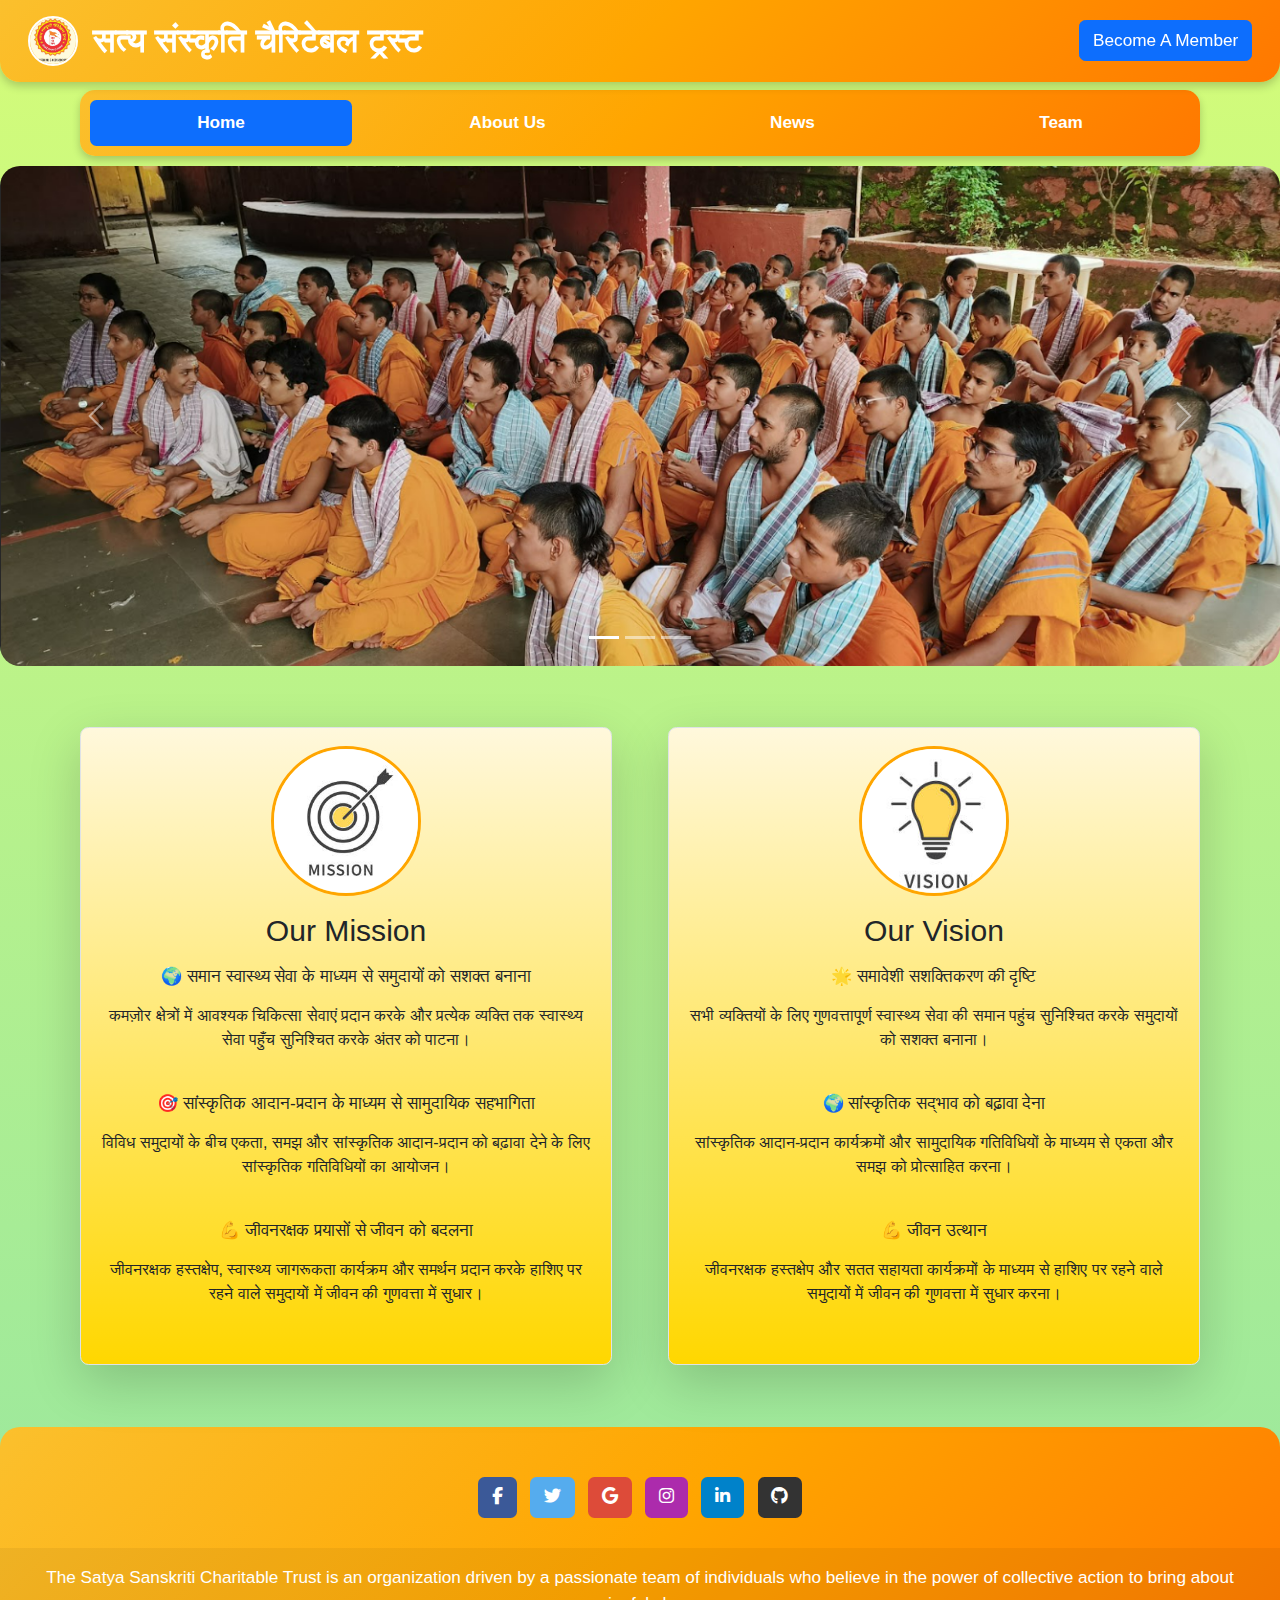
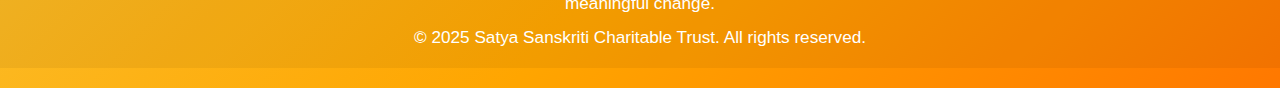
<file: Index.html>
<!DOCTYPE html>
<html lang="en">
  <head>
    <meta charset="UTF-8" />
    <meta name="viewport" content="width=device-width, initial-scale=1.0" />

    <!-- Bootstrap CSS -->
    <link
      href="https://cdn.jsdelivr.net/npm/bootstrap@5.3.3/dist/css/bootstrap.min.css"
      rel="stylesheet"
      integrity="sha384-QWTKZyjpPEjISv5WaRU9OFeRpok6YctnYmDr5pNlyT2bRjXh0JMhjY6hW+ALEwIH"
      crossorigin="anonymous"
    />
    <!-- Custom CSS -->
    <link href="Index_styles.css" rel="stylesheet" />
    <!-- Font Awesome for icons -->
    <link rel="stylesheet" href="https://cdnjs.cloudflare.com/ajax/libs/font-awesome/6.5.1/css/all.min.css" />

    <title>Main</title>
  </head>
  <body>
    <!-- Header -->
    <nav class="navbar1">
      <div class="container-fluid d-flex justify-content-between align-items-center">
        <a class="navbar-brand1" href="Index.html">
          <img
            src="Images/logo.png"
            alt="Logo"
            width="40"
            height="40"
            class="d-inline-block align-text-top"
          />
          सत्य संस्कृति चैरिटेबल ट्रस्ट
        </a>
        <a href="Checkout.php">
          <button class="btn btn-primary">Become A Member</button>
        </a>
      </div>
    </nav>

    <!-- Nav-Bar -->
    <div class="container d-flex justify-content-center">
      <div class="nav-container position-relative w-100">
        <!-- Toggle Button for Mobile -->
        <button class="nav-toggle d-md-none d-flex align-items-center justify-content-center mb-3 mx-auto">
          <i class="fas fa-bars me-2"></i> Menu
        </button>

        <!-- Navigation Links -->
        <nav class="nav nav-pills flex-column flex-sm-row" id="mainNav">
          <a class="flex-sm-fill text-sm-center nav-link active" aria-current="page" href="Index.html">Home</a>
          <a class="flex-sm-fill text-sm-center nav-link" href="AboutUs.html">About Us</a>
          <a class="flex-sm-fill text-sm-center nav-link" href="NewsEvents.html">News</a>
          <a class="flex-sm-fill text-sm-center nav-link" href="Team.html">Team</a>
        </nav>
      </div>
    </div>

    <!-- Carousel -->
    <div id="carouselExampleCaptions" class="carousel slide" data-bs-ride="carousel">
      <div class="carousel-indicators">
        <button
          type="button"
          data-bs-target="#carouselExampleCaptions"
          data-bs-slide-to="0"
          class="active"
          aria-current="true"
          aria-label="Slide 1"
        ></button>
        <button
          type="button"
          data-bs-target="#carouselExampleCaptions"
          data-bs-slide-to="1"
          aria-label="Slide 2"
        ></button>
        <button
          type="button"
          data-bs-target="#carouselExampleCaptions"
          data-bs-slide-to="2"
          aria-label="Slide 3"
        ></button>
      </div>
      <div class="carousel-inner">
        <div class="carousel-item active">
          <img src="Images/c1.png" class="d-block w-100" alt="Slide 1" />
        </div>
        <div class="carousel-item">
          <img src="Images/c2.png" class="d-block w-100" alt="Slide 2" />
        </div>
        <div class="carousel-item">
          <img src="Images/c3.png" class="d-block w-100" alt="Slide 3" />
        </div>
      </div>
      <button
        class="carousel-control-prev"
        type="button"
        data-bs-target="#carouselExampleCaptions"
        data-bs-slide="prev"
      >
        <span class="carousel-control-prev-icon" aria-hidden="true"></span>
        <span class="visually-hidden">Previous</span>
      </button>
      <button
        class="carousel-control-next"
        type="button"
        data-bs-target="#carouselExampleCaptions"
        data-bs-slide="next"
      >
        <span class="carousel-control-next-icon" aria-hidden="true"></span>
        <span class="visually-hidden">Next</span>
      </button>
    </div>

    <!-- Mottos -->
    <div class="container text-center my-5">
      <div class="row">
        <div class="col">
          <div class="card p-3 shadow-lg border rounded-3">
            <img
              src="Images/mission.png"
              alt="Image 1"
              class="img-fluid rounded-circle mb-3 mx-auto d-block"
              style="width: 150px; height: 150px; object-fit: cover"
            />
            <h3 class="mb-3">Our Mission</h3>
            <div>
              <h6 class="mb-3">🌍 समान स्वास्थ्य सेवा के माध्यम से समुदायों को सशक्त बनाना</h6>
              <p>
                कमज़ोर क्षेत्रों में आवश्यक चिकित्सा सेवाएं प्रदान करके और प्रत्येक व्यक्ति तक स्वास्थ्य सेवा पहुँच सुनिश्चित करके अंतर को पाटना।
              </p>
              <br />
              <h6 class="mb-3">🎯 सांस्कृतिक आदान-प्रदान के माध्यम से सामुदायिक सहभागिता</h6>
              <p>
                विविध समुदायों के बीच एकता, समझ और सांस्कृतिक आदान-प्रदान को बढ़ावा देने के लिए सांस्कृतिक गतिविधियों का आयोजन।
              </p>
              <br />
              <h6 class="mb-3">💪 जीवनरक्षक प्रयासों से जीवन को बदलना</h6>
              <p>
                जीवनरक्षक हस्तक्षेप, स्वास्थ्य जागरूकता कार्यक्रम और समर्थन प्रदान करके हाशिए पर रहने वाले समुदायों में जीवन की गुणवत्ता में सुधार।
              </p>
              <br />
            </div>
          </div>
        </div>
        <div class="col order-5">
          <div class="card p-3 shadow-lg border rounded-3">
            <img
              src="Images/vision.png"
              alt="Image 2"
              class="img-fluid rounded-circle mb-3 mx-auto d-block"
              style="width: 150px; height: 150px; object-fit: cover"
            />
            <h3 class="mb-3">Our Vision</h3>
            <div>
              <h6 class="mb-3">🌟 समावेशी सशक्तिकरण की दृष्टि</h6>
              <p>
                सभी व्यक्तियों के लिए गुणवत्तापूर्ण स्वास्थ्य सेवा की समान पहुंच सुनिश्चित करके समुदायों को सशक्त बनाना।
              </p>
              <br />
              <h6 class="mb-3">🌍 सांस्कृतिक सद्भाव को बढ़ावा देना</h6>
              <p>
                सांस्कृतिक आदान-प्रदान कार्यक्रमों और सामुदायिक गतिविधियों के माध्यम से एकता और समझ को प्रोत्साहित करना।
              </p>
              <br />
              <h6 class="mb-3">💪 जीवन उत्थान</h6>
              <p>
                जीवनरक्षक हस्तक्षेप और सतत सहायता कार्यक्रमों के माध्यम से हाशिए पर रहने वाले समुदायों में जीवन की गुणवत्ता में सुधार करना।
              </p>
              <br />
            </div>
          </div>
        </div>
      </div>
    </div>

    <!-- Footer -->
    <footer class="bg-body-tertiary text-center">
      <!-- Grid container -->
      <div class="container p-4 pb-0">
        <!-- Section: Social media -->
        <section class="mb-4">
          <!-- Facebook -->
          <a
            data-mdb-ripple-init
            class="btn text-white btn-floating m-1"
            style="background-color: #3b5998"
            href="#!"
            role="button"
            ><i class="fab fa-facebook-f"></i
          ></a>

          <!-- Twitter -->
          <a
            data-mdb-ripple-init
            class="btn text-white btn-floating m-1"
            style="background-color: #55acee"
            href="#!"
            role="button"
            ><i class="fab fa-twitter"></i
          ></a>

          <!-- Google -->
          <a
            data-mdb-ripple-init
            class="btn text-white btn-floating m-1"
            style="background-color: #dd4b39"
            href="#!"
            role="button"
            ><i class="fab fa-google"></i
          ></a>

          <!-- Instagram -->
          <a
            data-mdb-ripple-init
            class="btn text-white btn-floating m-1"
            style="background-color: #ac2bac"
            href="#!"
            role="button"
            ><i class="fab fa-instagram"></i
          ></a>

          <!-- Linkedin -->
          <a
            data-mdb-ripple-init
            class="btn text-white btn-floating m-1"
            style="background-color: #0082ca"
            href="#!"
            role="button"
            ><i class="fab fa-linkedin-in"></i
          ></a>
          <!-- Github -->
          <a
            data-mdb-ripple-init
            class="btn text-white btn-floating m-1"
            style="background-color: #333333"
            href="#!"
            role="button"
            ><i class="fab fa-github"></i
          ></a>
        </section>
        <!-- Section: Social media -->
      </div>
      <!-- Grid container -->

      <!-- Copyright -->
      <div
      class="text-center p-3"
      style="background-color: rgba(0, 0, 0, 0.05)"
    >
      <p class="mb-0">The Satya Sanskriti Charitable Trust is an organization driven by a
      passionate team of individuals who believe in the power of collective
      action to bring about meaningful change.</p>
      <p class="mt-2 mb-0">&copy; 2025 Satya Sanskriti Charitable Trust. All rights reserved.</p>
    </div>
      <!-- Copyright -->
    </footer>

    <!-- Bootstrap JS Bundle -->
    <script
      src="https://cdn.jsdelivr.net/npm/bootstrap@5.3.3/dist/js/bootstrap.bundle.min.js"
      integrity="sha384-YvpcrYf0tY3lHB60NNkmXc5s9fDVZLESaAA55NDzOxhy9GkcIdslK1eN7N6jIeHz"
      crossorigin="anonymous"
    ></script>

    <!-- Custom JS for Toggle Menu -->
    <script>
      document.addEventListener('DOMContentLoaded', function () {
        const navToggle = document.querySelector('.nav-toggle');
        const mainNav = document.getElementById('mainNav');

        navToggle.addEventListener('click', function () {
          // Toggle the 'd-none' class for smaller screens
          mainNav.classList.toggle('d-none');

          // Change icon when toggled
          const icon = navToggle.querySelector('i');
          if (mainNav.classList.contains('d-none')) {
            icon.classList.remove('fa-times');
            icon.classList.add('fa-bars');
            navToggle.innerHTML = '<i class="fas fa-bars me-2"></i> Menu';
          } else {
            icon.classList.remove('fa-bars');
            icon.classList.add('fa-times');
            navToggle.innerHTML = '<i class="fas fa-times me-2"></i> Close';
          }
        });

        // Initially hide the menu on mobile devices
        if (window.innerWidth < 768) {
          mainNav.classList.add('d-none');
        }

        // Handle window resize
        window.addEventListener('resize', function () {
          if (window.innerWidth >= 768) {
            mainNav.classList.remove('d-none');
          } else if (!mainNav.classList.contains('d-none') && !navToggle.classList.contains('active')) {
            mainNav.classList.add('d-none');
          }
        });
      });
    </script>
  </body>
</html>
</file>
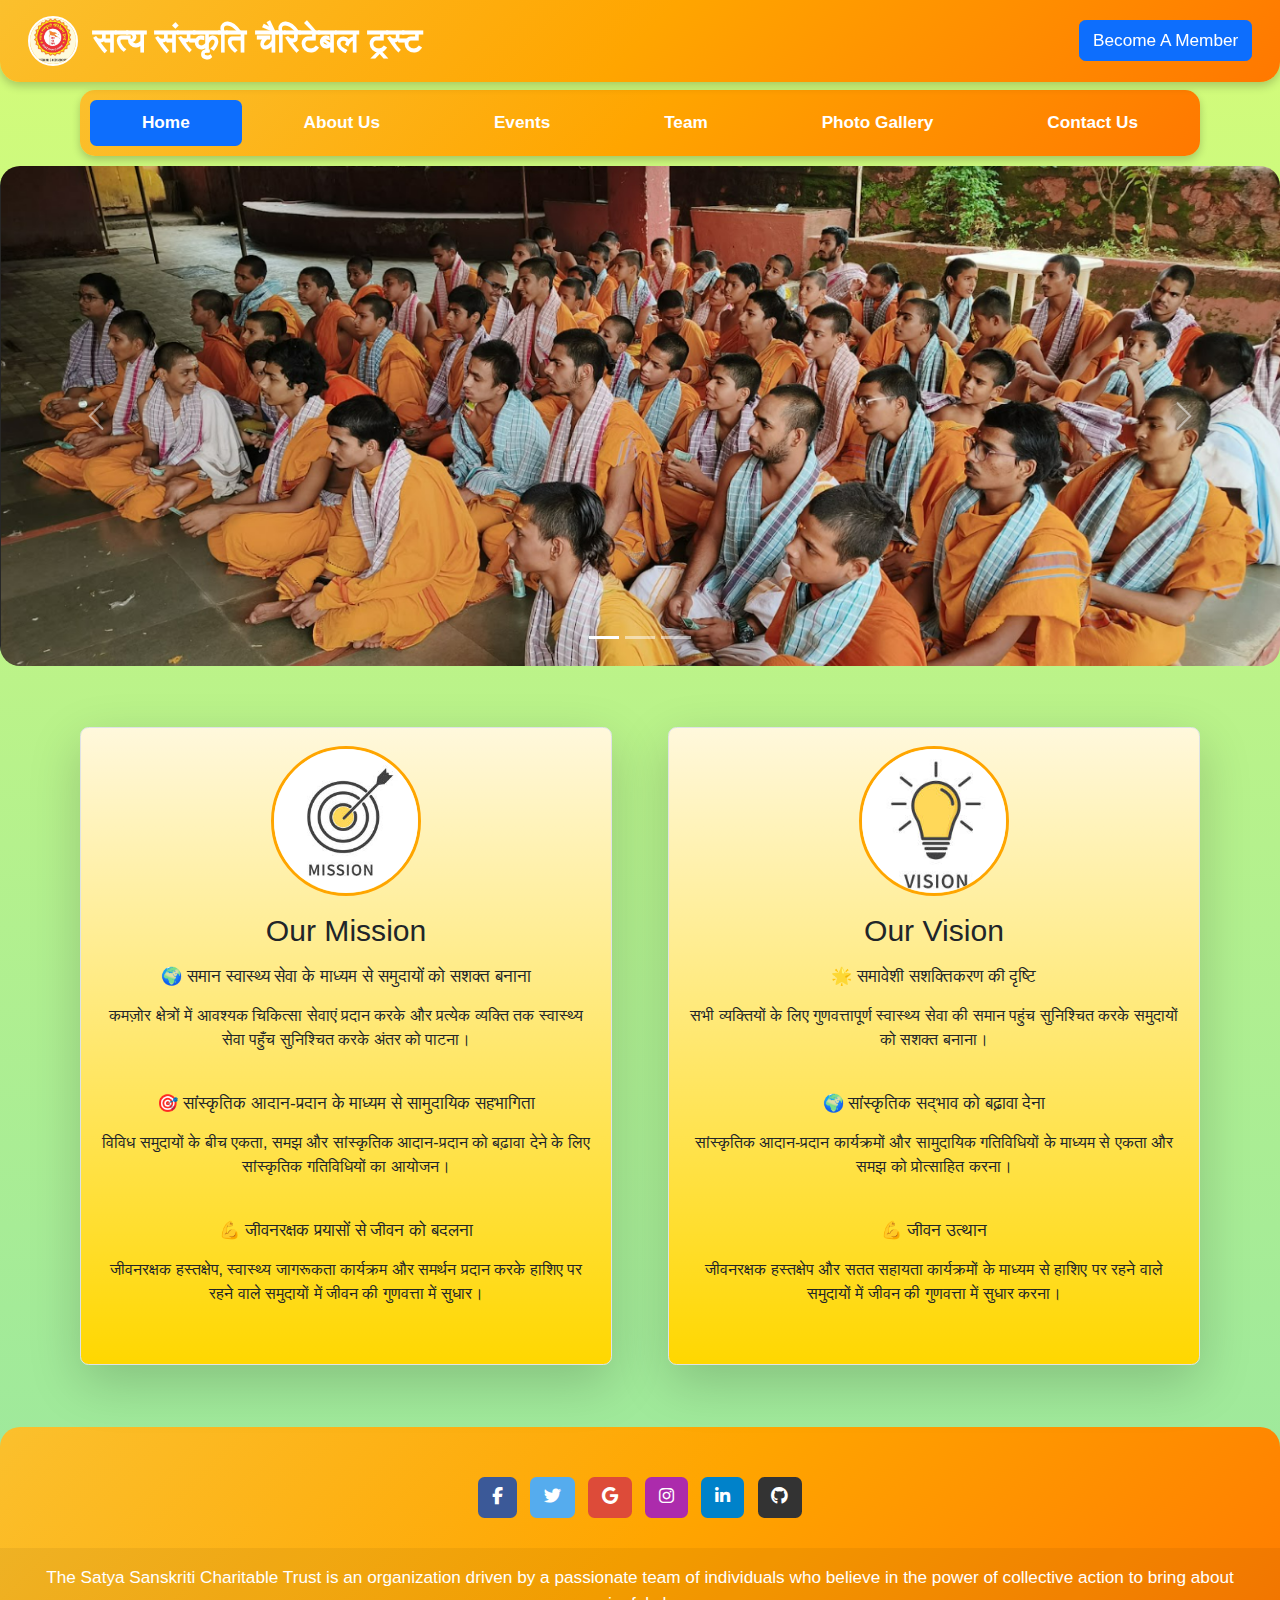
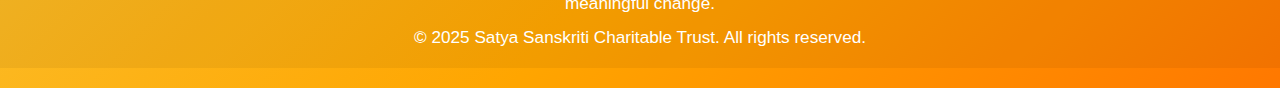
<file: index.html>
<!DOCTYPE html>
<html lang="en">
  <head>
    <meta charset="UTF-8" />
    <meta name="viewport" content="width=device-width, initial-scale=1.0" />

    <!-- Bootstrap CSS -->
    <link
      href="https://cdn.jsdelivr.net/npm/bootstrap@5.3.3/dist/css/bootstrap.min.css"
      rel="stylesheet"
      integrity="sha384-QWTKZyjpPEjISv5WaRU9OFeRpok6YctnYmDr5pNlyT2bRjXh0JMhjY6hW+ALEwIH"
      crossorigin="anonymous"
    />
    <!-- Custom CSS -->
    <link href="Index_styles.css" rel="stylesheet" />
    <!-- Font Awesome for icons -->
    <link rel="stylesheet" href="https://cdnjs.cloudflare.com/ajax/libs/font-awesome/6.5.1/css/all.min.css" />

    <title>Main</title>
  </head>
  <body>
    <!-- Header -->
    <nav class="navbar1">
      <div class="container-fluid d-flex justify-content-between align-items-center">
        <a class="navbar-brand1" href="index.html">
          <img
            src="Images/logo.png"
            alt="Logo"
            width="40"
            height="40"
            class="d-inline-block align-text-top"
          />
          सत्य संस्कृति चैरिटेबल ट्रस्ट
        </a>
        <a href="Checkout.php">
          <button class="btn btn-primary">Become A Member</button>
        </a>
      </div>
    </nav>

    <!-- Nav-Bar -->
    <div class="container d-flex justify-content-center">
      <div class="nav-container position-relative w-100">
        <!-- Toggle Button for Mobile -->
        <button class="nav-toggle d-md-none d-flex align-items-center justify-content-center mb-3 mx-auto">
          <i class="fas fa-bars me-2"></i> Menu
        </button>

        <!-- Navigation Links -->
        <nav class="nav nav-pills flex-column flex-sm-row" id="mainNav">
          <a class="flex-sm-fill text-sm-center nav-link active" aria-current="page" href="index.html">Home</a>
          <a class="flex-sm-fill text-sm-center nav-link" href="AboutUs.html">About Us</a>
          <a class="flex-sm-fill text-sm-center nav-link" href="NewsEvents.html">Events</a>
          <a class="flex-sm-fill text-sm-center nav-link" href="Team.html">Team</a>
          <a class="flex-sm-fill text-sm-center nav-link" href="Gallery.html">Photo Gallery</a>
          <a class="flex-sm-fill text-sm-center nav-link" href="ContactUs.html">Contact Us</a>
        </nav>
      </div>
    </div>

    <!-- Carousel -->
    <div id="carouselExampleCaptions" class="carousel slide" data-bs-ride="carousel">
      <div class="carousel-indicators">
        <button
          type="button"
          data-bs-target="#carouselExampleCaptions"
          data-bs-slide-to="0"
          class="active"
          aria-current="true"
          aria-label="Slide 1"
        ></button>
        <button
          type="button"
          data-bs-target="#carouselExampleCaptions"
          data-bs-slide-to="1"
          aria-label="Slide 2"
        ></button>
        <button
          type="button"
          data-bs-target="#carouselExampleCaptions"
          data-bs-slide-to="2"
          aria-label="Slide 3"
        ></button>
      </div>
      <div class="carousel-inner">
        <div class="carousel-item active">
          <img src="Images/c1.png" class="d-block w-100" alt="Slide 1" />
        </div>
        <div class="carousel-item">
          <img src="Images/c2.png" class="d-block w-100" alt="Slide 2" />
        </div>
        <div class="carousel-item">
          <img src="Images/c3.png" class="d-block w-100" alt="Slide 3" />
        </div>
      </div>
      <button
        class="carousel-control-prev"
        type="button"
        data-bs-target="#carouselExampleCaptions"
        data-bs-slide="prev"
      >
        <span class="carousel-control-prev-icon" aria-hidden="true"></span>
        <span class="visually-hidden">Previous</span>
      </button>
      <button
        class="carousel-control-next"
        type="button"
        data-bs-target="#carouselExampleCaptions"
        data-bs-slide="next"
      >
        <span class="carousel-control-next-icon" aria-hidden="true"></span>
        <span class="visually-hidden">Next</span>
      </button>
    </div>

    <!-- Mottos -->
    <div class="container text-center my-5">
      <div class="row">
        <div class="col">
          <div class="card p-3 shadow-lg border rounded-3">
            <img
              src="Images/mission.png"
              alt="Image 1"
              class="img-fluid rounded-circle mb-3 mx-auto d-block"
              style="width: 150px; height: 150px; object-fit: cover"
            />
            <h3 class="mb-3">Our Mission</h3>
            <div>
              <h6 class="mb-3">🌍 समान स्वास्थ्य सेवा के माध्यम से समुदायों को सशक्त बनाना</h6>
              <p>
                कमज़ोर क्षेत्रों में आवश्यक चिकित्सा सेवाएं प्रदान करके और प्रत्येक व्यक्ति तक स्वास्थ्य सेवा पहुँच सुनिश्चित करके अंतर को पाटना।
              </p>
              <br />
              <h6 class="mb-3">🎯 सांस्कृतिक आदान-प्रदान के माध्यम से सामुदायिक सहभागिता</h6>
              <p>
                विविध समुदायों के बीच एकता, समझ और सांस्कृतिक आदान-प्रदान को बढ़ावा देने के लिए सांस्कृतिक गतिविधियों का आयोजन।
              </p>
              <br />
              <h6 class="mb-3">💪 जीवनरक्षक प्रयासों से जीवन को बदलना</h6>
              <p>
                जीवनरक्षक हस्तक्षेप, स्वास्थ्य जागरूकता कार्यक्रम और समर्थन प्रदान करके हाशिए पर रहने वाले समुदायों में जीवन की गुणवत्ता में सुधार।
              </p>
              <br />
            </div>
          </div>
        </div>
        <div class="col order-5">
          <div class="card p-3 shadow-lg border rounded-3">
            <img
              src="Images/vision.png"
              alt="Image 2"
              class="img-fluid rounded-circle mb-3 mx-auto d-block"
              style="width: 150px; height: 150px; object-fit: cover"
            />
            <h3 class="mb-3">Our Vision</h3>
            <div>
              <h6 class="mb-3">🌟 समावेशी सशक्तिकरण की दृष्टि</h6>
              <p>
                सभी व्यक्तियों के लिए गुणवत्तापूर्ण स्वास्थ्य सेवा की समान पहुंच सुनिश्चित करके समुदायों को सशक्त बनाना।
              </p>
              <br />
              <h6 class="mb-3">🌍 सांस्कृतिक सद्भाव को बढ़ावा देना</h6>
              <p>
                सांस्कृतिक आदान-प्रदान कार्यक्रमों और सामुदायिक गतिविधियों के माध्यम से एकता और समझ को प्रोत्साहित करना।
              </p>
              <br />
              <h6 class="mb-3">💪 जीवन उत्थान</h6>
              <p>
                जीवनरक्षक हस्तक्षेप और सतत सहायता कार्यक्रमों के माध्यम से हाशिए पर रहने वाले समुदायों में जीवन की गुणवत्ता में सुधार करना।
              </p>
              <br />
            </div>
          </div>
        </div>
      </div>
    </div>

    <!-- Footer -->
    <footer class="bg-body-tertiary text-center">
      <!-- Grid container -->
      <div class="container p-4 pb-0">
        <!-- Section: Social media -->
        <section class="mb-4">
          <!-- Facebook -->
          <a
            data-mdb-ripple-init
            class="btn text-white btn-floating m-1"
            style="background-color: #3b5998"
            href="#!"
            role="button"
            ><i class="fab fa-facebook-f"></i
          ></a>

          <!-- Twitter -->
          <a
            data-mdb-ripple-init
            class="btn text-white btn-floating m-1"
            style="background-color: #55acee"
            href="#!"
            role="button"
            ><i class="fab fa-twitter"></i
          ></a>

          <!-- Google -->
          <a
            data-mdb-ripple-init
            class="btn text-white btn-floating m-1"
            style="background-color: #dd4b39"
            href="#!"
            role="button"
            ><i class="fab fa-google"></i
          ></a>

          <!-- Instagram -->
          <a
            data-mdb-ripple-init
            class="btn text-white btn-floating m-1"
            style="background-color: #ac2bac"
            href="#!"
            role="button"
            ><i class="fab fa-instagram"></i
          ></a>

          <!-- Linkedin -->
          <a
            data-mdb-ripple-init
            class="btn text-white btn-floating m-1"
            style="background-color: #0082ca"
            href="#!"
            role="button"
            ><i class="fab fa-linkedin-in"></i
          ></a>
          <!-- Github -->
          <a
            data-mdb-ripple-init
            class="btn text-white btn-floating m-1"
            style="background-color: #333333"
            href="#!"
            role="button"
            ><i class="fab fa-github"></i
          ></a>
        </section>
        <!-- Section: Social media -->
      </div>
      <!-- Grid container -->

      <!-- Copyright -->
      <div
        class="text-center p-3"
        style="background-color: rgba(0, 0, 0, 0.05)"
      >
        <p class="mb-0">The Satya Sanskriti Charitable Trust is an organization driven by a
        passionate team of individuals who believe in the power of collective
        action to bring about meaningful change.</p>
        <p class="mt-2 mb-0">&copy; 2025 Satya Sanskriti Charitable Trust. All rights reserved.</p>
      </div>
      <!-- Copyright -->
    </footer>

    <!-- Bootstrap JS Bundle -->
    <script
      src="https://cdn.jsdelivr.net/npm/bootstrap@5.3.3/dist/js/bootstrap.bundle.min.js"
      integrity="sha384-YvpcrYf0tY3lHB60NNkmXc5s9fDVZLESaAA55NDzOxhy9GkcIdslK1eN7N6jIeHz"
      crossorigin="anonymous"
    ></script>

    <!-- Custom JS for Toggle Menu -->
    <script>
      document.addEventListener('DOMContentLoaded', function () {
        const navToggle = document.querySelector('.nav-toggle');
        const mainNav = document.getElementById('mainNav');

        navToggle.addEventListener('click', function () {
          // Toggle the 'd-none' class for smaller screens
          mainNav.classList.toggle('d-none');

          // Change icon when toggled
          const icon = navToggle.querySelector('i');
          if (mainNav.classList.contains('d-none')) {
            icon.classList.remove('fa-times');
            icon.classList.add('fa-bars');
            navToggle.innerHTML = '<i class="fas fa-bars me-2"></i> Menu';
          } else {
            icon.classList.remove('fa-bars');
            icon.classList.add('fa-times');
            navToggle.innerHTML = '<i class="fas fa-times me-2"></i> Close';
          }
        });

        // Initially hide the menu on mobile devices
        if (window.innerWidth < 768) {
          mainNav.classList.add('d-none');
        }

        // Handle window resize
        window.addEventListener('resize', function () {
          if (window.innerWidth >= 768) {
            mainNav.classList.remove('d-none');
          } else if (!mainNav.classList.contains('d-none') && !navToggle.classList.contains('active')) {
            mainNav.classList.add('d-none');
          }
        });

        // Close menu when clicking a link (for mobile)
        document.querySelectorAll('#mainNav .nav-link').forEach(link => {
          link.addEventListener('click', function () {
            if (window.innerWidth < 768) {
              mainNav.classList.add('d-none');
              navToggle.innerHTML = '<i class="fas fa-bars me-2"></i> Menu';
            }
          });
        });
      });
    </script>
  </body>
</html>
</file>
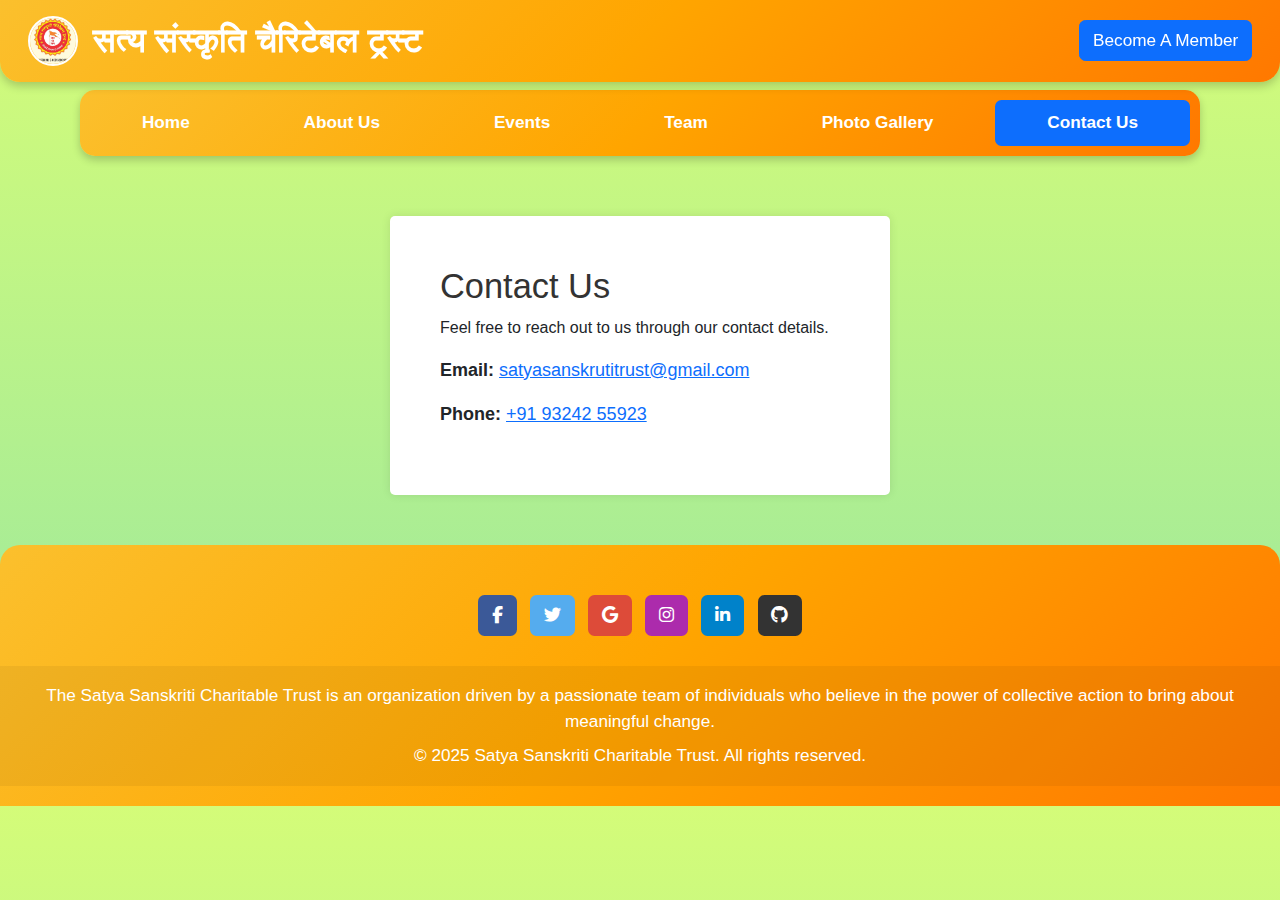
<file: ContactUs.html>
<!DOCTYPE html>
<html lang="en">
  <head>
    <meta charset="UTF-8" />
    <meta name="viewport" content="width=device-width, initial-scale=1.0" />
    <title>Contact Us</title>
    <link
      href="https://cdn.jsdelivr.net/npm/bootstrap@5.3.3/dist/css/bootstrap.min.css"
      rel="stylesheet"
      integrity="sha384-QWTKZyjpPEjISv5WaRU9OFeRpok6YctnYmDr5pNlyT2bRjXh0JMhjY6hW+ALEwIH"
      crossorigin="anonymous"
    />
    <link
      rel="stylesheet"
      href="https://cdnjs.cloudflare.com/ajax/libs/font-awesome/6.5.1/css/all.min.css"
    />

    <style>
      .container1 {
        max-width: 500px;
        margin: auto;
        background: white;
        padding: 50px;
        box-shadow: 0 0 10px rgba(0, 0, 0, 0.1);
        border-radius: 5px;
        margin-top: 50px;
        margin-bottom: 50px;
      }

      h2 {
        color: #333;
      }

      .contact-info p {
        font-size: 18px;
      }

      /* Media Query for Tablets (max-width: 768px) */
      @media (max-width: 768px) {
        .container1 {
          max-width: 90%; /* Reduce width for better fit */
          padding: 30px; /* Reduce padding */
          margin-top: 50px;
          margin-bottom: 50px;
        }

        .contact-info p {
          font-size: 16px; /* Adjust font size */
        }
      }

      /* Media Query for Mobile Phones (max-width: 480px) */
      @media (max-width: 480px) {
        .container1 {
          max-width: 95%; /* Further reduce width */
          padding: 20px; /* Reduce padding */
          margin-top: 50px;
          margin-bottom: 50px;
        }

        h2 {
          font-size: 20px; /* Adjust heading size */
        }

        .contact-info p {
          font-size: 14px; /* Reduce font size for better readability */
        }
      }
    </style>

    <link rel="stylesheet" href="Index_styles.css" />
  </head>
  <body>
    <nav class="navbar1">
      <div
        class="container-fluid d-flex justify-content-between align-items-center"
      >
        <a class="navbar-brand1" href="index.html">
          <img
            src="Images/logo.png"
            alt="Logo"
            width="40"
            height="40"
            class="d-inline-block align-text-top"
          />
          सत्य संस्कृति चैरिटेबल ट्रस्ट
        </a>
        <a href="Checkout.php">
          <button class="btn btn-primary">Become A Member</button>
        </a>
      </div>
    </nav>

    <!-- Nav-Bar -->
    <div class="container d-flex justify-content-center">
      <div class="nav-container position-relative w-100">
        <!-- Toggle Button for Mobile -->
        <button
          class="nav-toggle d-md-none d-flex align-items-center justify-content-center mb-3 mx-auto"
        >
          <i class="fas fa-bars me-2"></i> Menu
        </button>

        <!-- Navigation Links -->
        <!-- Navigation Links -->
        <nav class="nav nav-pills flex-column flex-sm-row" id="mainNav">
          <a
            class="flex-sm-fill text-sm-center nav-link "
            aria-current="page"
            href="index.html"
            >Home</a
          >
          <a class="flex-sm-fill text-sm-center nav-link" href="AboutUs.html"
            >About Us</a
          >
          <a class="flex-sm-fill text-sm-center nav-link" href="NewsEvents.html"
            >Events</a
          >
          <a class="flex-sm-fill text-sm-center nav-link" href="Team.html"
            >Team</a
          >
          <a class="flex-sm-fill text-sm-center nav-link" href="Gallery.html"
            >Photo Gallery</a
          >
          <a class="flex-sm-fill text-sm-center nav-link active" href="ContactUs.html"
            >Contact Us</a
          >
        </nav>
      </div>
    </div>
    <div class="container1">
      <h2>Contact Us</h2>
      <p>Feel free to reach out to us through our contact details.</p>

      <div class="contact-info">
        <p>
          <strong>Email:</strong>
          <a href="mailto:satyasanskrutitrust@gmail.com"
            >satyasanskrutitrust@gmail.com</a
          >
        </p>
        <p>
          <strong>Phone:</strong>
          <a href="tel:+919324255923">+91 93242 55923</a>
        </p>
      </div>
    </div>
    <!-- Footer -->
    <footer class="bg-body-tertiary text-center">
      <!-- Grid container -->
      <div class="container p-4 pb-0">
        <!-- Section: Social media -->
        <section class="mb-4">
          <!-- Facebook -->
          <a
            data-mdb-ripple-init
            class="btn text-white btn-floating m-1"
            style="background-color: #3b5998"
            href="#!"
            role="button"
            ><i class="fab fa-facebook-f"></i
          ></a>

          <!-- Twitter -->
          <a
            data-mdb-ripple-init
            class="btn text-white btn-floating m-1"
            style="background-color: #55acee"
            href="#!"
            role="button"
            ><i class="fab fa-twitter"></i
          ></a>

          <!-- Google -->
          <a
            data-mdb-ripple-init
            class="btn text-white btn-floating m-1"
            style="background-color: #dd4b39"
            href="#!"
            role="button"
            ><i class="fab fa-google"></i
          ></a>

          <!-- Instagram -->
          <a
            data-mdb-ripple-init
            class="btn text-white btn-floating m-1"
            style="background-color: #ac2bac"
            href="#!"
            role="button"
            ><i class="fab fa-instagram"></i
          ></a>

          <!-- Linkedin -->
          <a
            data-mdb-ripple-init
            class="btn text-white btn-floating m-1"
            style="background-color: #0082ca"
            href="#!"
            role="button"
            ><i class="fab fa-linkedin-in"></i
          ></a>
          <!-- Github -->
          <a
            data-mdb-ripple-init
            class="btn text-white btn-floating m-1"
            style="background-color: #333333"
            href="#!"
            role="button"
            ><i class="fab fa-github"></i
          ></a>
        </section>
        <!-- Section: Social media -->
      </div>
      <!-- Grid container -->

      <!-- Copyright -->
      <div
        class="text-center p-3"
        style="background-color: rgba(0, 0, 0, 0.05)"
      >
        <p class="mb-0">
          The Satya Sanskriti Charitable Trust is an organization driven by a
          passionate team of individuals who believe in the power of collective
          action to bring about meaningful change.
        </p>
        <p class="mt-2 mb-0">
          &copy; 2025 Satya Sanskriti Charitable Trust. All rights reserved.
        </p>
      </div>
      <!-- Copyright -->
    </footer>
    <!-- Bootstrap JS Bundle -->
    <script
      src="https://cdn.jsdelivr.net/npm/bootstrap@5.3.3/dist/js/bootstrap.bundle.min.js"
      integrity="sha384-YvpcrYf0tY3lHB60NNkmXc5s9fDVZLESaAA55NDzOxhy9GkcIdslK1eN7N6jIeHz"
      crossorigin="anonymous"
    ></script>

    <!-- Custom JS for Toggle Menu -->
    <script>
        document.addEventListener('DOMContentLoaded', function () {
          const navToggle = document.querySelector('.nav-toggle');
          const mainNav = document.getElementById('mainNav');
      
          navToggle.addEventListener('click', function () {
            // Toggle the 'd-none' class for smaller screens
            mainNav.classList.toggle('d-none');
      
            // Change icon when toggled
            const icon = navToggle.querySelector('i');
            if (mainNav.classList.contains('d-none')) {
              icon.classList.remove('fa-times');
              icon.classList.add('fa-bars');
              navToggle.innerHTML = '<i class="fas fa-bars me-2"></i> Menu';
            } else {
              icon.classList.remove('fa-bars');
              icon.classList.add('fa-times');
              navToggle.innerHTML = '<i class="fas fa-times me-2"></i> Close';
            }
          });
      
          // Initially hide the menu on mobile devices
          if (window.innerWidth < 768) {
            mainNav.classList.add('d-none');
          }
      
          // Handle window resize
          window.addEventListener('resize', function () {
            if (window.innerWidth >= 768) {
              mainNav.classList.remove('d-none');
            } else if (!mainNav.classList.contains('d-none') && !navToggle.classList.contains('active')) {
              mainNav.classList.add('d-none');
            }
          });
      
          // Close menu when clicking a link (for mobile)
          document.querySelectorAll('#mainNav .nav-link').forEach(link => {
            link.addEventListener('click', function () {
              if (window.innerWidth < 768) {
                mainNav.classList.add('d-none');
                navToggle.innerHTML = '<i class="fas fa-bars me-2"></i> Menu';
              }
            });
          });
        });
      </script>
      
  </body>
</html>
</file>
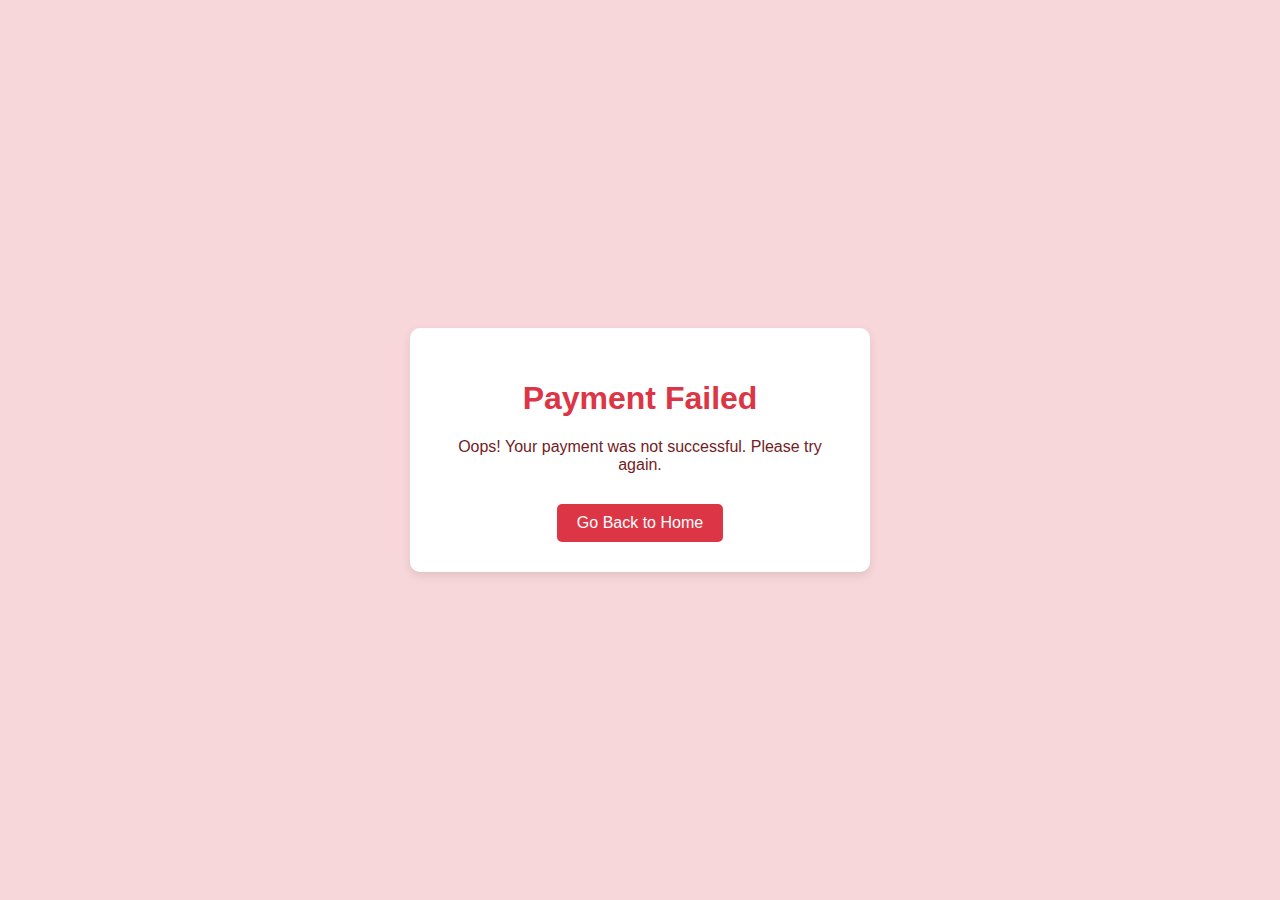
<file: Failure.html>
<!DOCTYPE html>
<html lang="en">
<head>
    <meta charset="UTF-8">
    <meta name="viewport" content="width=device-width, initial-scale=1.0">
    <title>Payment Failed</title>
    <style>
        body {
            font-family: Arial, sans-serif;
            background-color: #f8d7da;
            color: #721c24;
            margin: 0;
            padding: 0;
            display: flex;
            justify-content: center;
            align-items: center;
            height: 100vh;
        }
        .container {
            background: #fff;
            padding: 30px;
            text-align: center;
            border-radius: 10px;
            box-shadow: 0 4px 10px rgba(0, 0, 0, 0.1);
            max-width: 400px;
        }
        h1 {
            color: #dc3545;
        }
        p {
            margin: 15px 0;
        }
        .btn {
            background-color: #dc3545;
            color: white;
            padding: 10px 20px;
            border: none;
            border-radius: 5px;
            cursor: pointer;
            text-decoration: none;
            display: inline-block;
            margin-top: 15px;
        }
        .btn:hover {
            background-color: #c82333;
        }
    </style>
</head>
<body>
    <div class="container">
        <h1>Payment Failed</h1>
        <p>Oops! Your payment was not successful. Please try again.</p>
        <a href="Index.html" class="btn">Go Back to Home</a>
    </div>
</body>
</html>
</file>
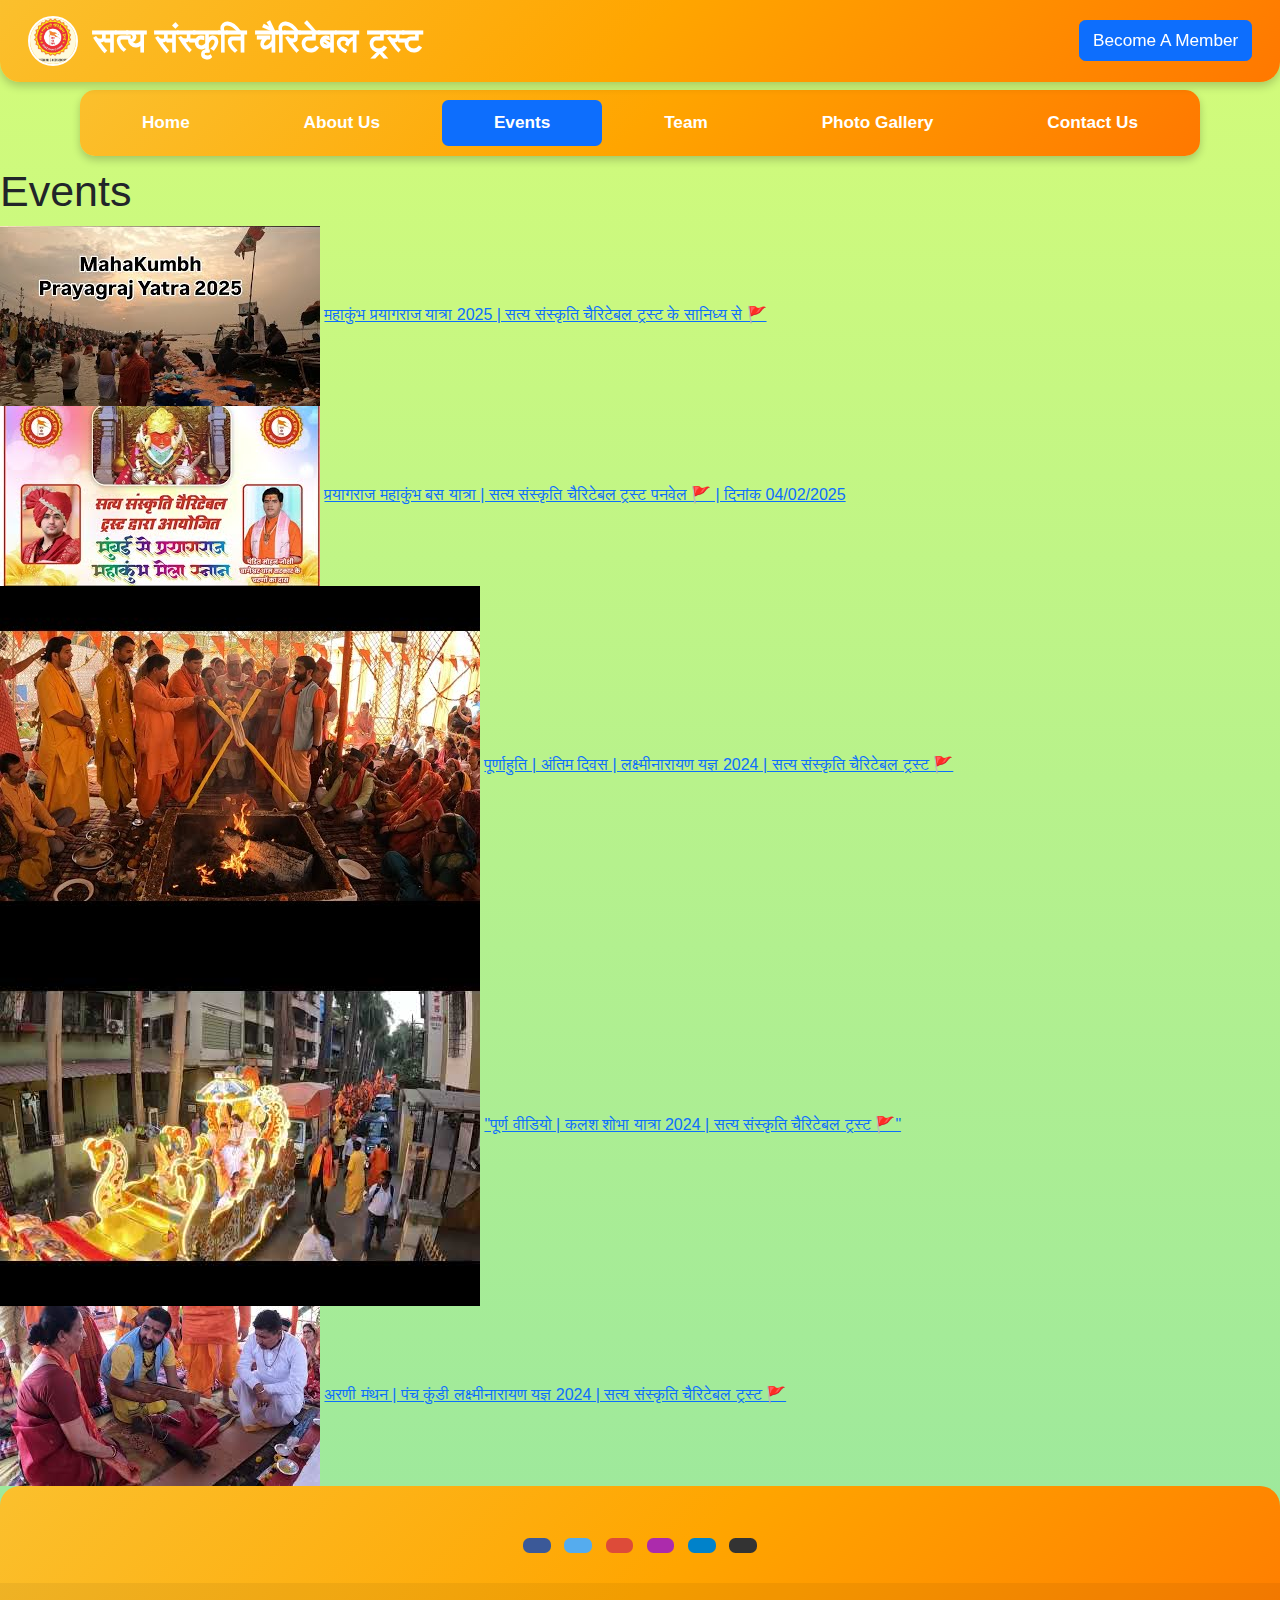
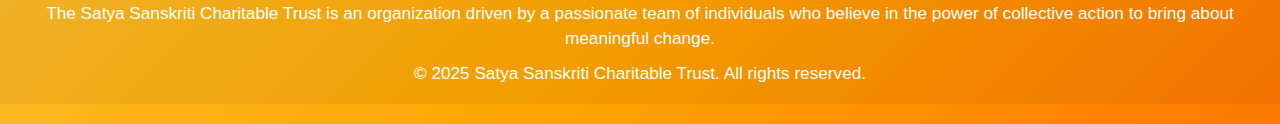
<file: NewsEvents.html>
<!DOCTYPE html>
<html lang="en">
  <head>
    <meta charset="UTF-8" />
    <meta name="viewport" content="width=device-width, initial-scale=1.0" />
    <title>MAIN</title>    
    <link
      href="https://cdn.jsdelivr.net/npm/bootstrap@5.3.3/dist/css/bootstrap.min.css"
      rel="stylesheet"
      integrity="sha384-QWTKZyjpPEjISv5WaRU9OFeRpok6YctnYmDr5pNlyT2bRjXh0JMhjY6hW+ALEwIH"
      crossorigin="anonymous"
    />
    
    <link href="NewsEvents_styles.css" rel="stylesheet">
    <link href="Index_styles.css" rel="stylesheet">
    <link rel="stylesheet" href="https://cdnjs.cloudflare.com/ajax/libs/font-awesome/6.5.1/css/all.min.css" integrity="sha512-DTOQO9RWCH3ppGqcWaEA1BIZOC6xxalwEsw9c2QQeAIftl+Vegovlnee1c9QX4TctnWMn13TZye+giMm8e2LwA==" crossorigin="anonymous" referrerpolicy="no-referrer" />

  </head>

  <body>
    <div class="main-container">
          <!-- Header-->
    <nav class="navbar1">
      <div
        class="container-fluid d-flex justify-content-between align-items-center"
      >
        <a class="navbar-brand1" href="index.html">
          <img
            src="Images/logo.png"
            alt="Logo"
            width="40"
            height="40"
            class="d-inline-block align-text-top"
          />
          सत्य संस्कृति चैरिटेबल ट्रस्ट
        </a>
        <a href="Checkout.php">
          <button class="btn btn-primary">Become A Member</button>
        </a>      </div>
    </nav>

    <!--Nav-Bar-->
    <div class="container d-flex justify-content-center">
      <div class="nav-container position-relative w-100">
        <!-- Toggle Button for Mobile -->
        <button class="nav-toggle d-md-none d-flex align-items-center justify-content-center mb-3 mx-auto">
          <i class="fas fa-bars me-2"></i> Menu
        </button>
        
        <!-- Navigation Links -->
        <!-- Navigation Links -->
<nav class="nav nav-pills flex-column flex-sm-row" id="mainNav">
  <a class="flex-sm-fill text-sm-center nav-link " aria-current="page" href="index.html">Home</a>
  <a class="flex-sm-fill text-sm-center nav-link" href="AboutUs.html">About Us</a>
  <a class="flex-sm-fill text-sm-center nav-link active" href="NewsEvents.html">Events</a>
  <a class="flex-sm-fill text-sm-center nav-link" href="Team.html">Team</a>
  <a class="flex-sm-fill text-sm-center nav-link" href="Gallery.html">Photo Gallery</a>
  <a class="flex-sm-fill text-sm-center nav-link" href="ContactUs.html">Contact Us</a>
</nav>

      </div>
    </div>

    <div class="content-wrapper">
      <div class="events-section">
          <h1 class="section-title">Events</h1>
          <div class="image-links">
              <div class="image-item">
                  <img src="Images_Youtube/1.jpg" alt="Plastic Recycling" class="event-image">
                  <a href="https://youtu.be/-8gtVOOI77A?si=9nJBHt1CYzf-9pol" target="_blank" class="image-title">महाकुंभ प्रयागराज यात्रा 2025 | सत्य संस्कृति चैरिटेबल ट्रस्ट के सानिध्य से 🚩</a>
              </div>
              <div class="image-item">
                  <img src="Images_Youtube/2.jpg" alt="Trash to Treasure" class="event-image">
                  <a href="https://youtu.be/dVGap6idsDg?si=HH759DzqajrYS56i" target="_blank" class="image-title">प्रयागराज महाकुंभ बस यात्रा | सत्य संस्कृति चैरिटेबल ट्रस्ट पनवेल 🚩 | दिनांक 04/02/2025</a>
              </div>
              <div class="image-item">
                  <img src="Images_Youtube/3.jpg" alt="E-Waste Recycling" class="event-image">
                  <a href="https://youtu.be/NotbL9yBSO0?si=dImXF9U9Wisf3rEr" target="_blank" class="image-title">पूर्णाहुति | अंतिम दिवस | लक्ष्मीनारायण यज्ञ 2024 | सत्य संस्कृति चैरिटेबल ट्रस्ट 🚩</a>
              </div>
              <div class="image-item">
                  <img src="Images_Youtube/4.jpg" alt="Sustainable Solutions" class="event-image">
                  <a href="https://youtu.be/ujW6gjELTak?si=DB7rkgBRSw1FmI8e" target="_blank" class="image-title">"पूर्ण वीडियो | कलश शोभा यात्रा 2024 | सत्य संस्कृति चैरिटेबल ट्रस्ट 🚩"</a>
              </div>
              <div class="image-item">
                  <img src="Images_Youtube/5.jpg" alt="Eco-Friendly Tech" class="event-image">
                  <a href="https://youtu.be/Jb3oH61hM4c?si=SWgP3dcNpVP-3Utt" target="_blank" class="image-title">अरणी मंथन | पंच कुंडी लक्ष्मीनारायण यज्ञ 2024 | सत्य संस्कृति चैरिटेबल ट्रस्ट 🚩</a>
              </div>
          </div>
      </div>
  </div>
     
      <footer class="bg-body-tertiary text-center">
        <!-- Grid container -->
        <div class="container p-4 pb-0">
          <!-- Section: Social media -->
          <section class="mb-4">
            <!-- Facebook -->
            <a
              data-mdb-ripple-init
              class="btn text-white btn-floating m-1"
              style="background-color: #3b5998"
              href="#!"
              role="button"
              ><i class="fab fa-facebook-f"></i
            ></a>
  
            <!-- Twitter -->
            <a
              data-mdb-ripple-init
              class="btn text-white btn-floating m-1"
              style="background-color: #55acee"
              href="#!"
              role="button"
              ><i class="fab fa-twitter"></i
            ></a>
  
            <!-- Google -->
            <a
              data-mdb-ripple-init
              class="btn text-white btn-floating m-1"
              style="background-color: #dd4b39"
              href="#!"
              role="button"
              ><i class="fab fa-google"></i
            ></a>
  
            <!-- Instagram -->
            <a
              data-mdb-ripple-init
              class="btn text-white btn-floating m-1"
              style="background-color: #ac2bac"
              href="#!"
              role="button"
              ><i class="fab fa-instagram"></i
            ></a>
  
            <!-- Linkedin -->
            <a
              data-mdb-ripple-init
              class="btn text-white btn-floating m-1"
              style="background-color: #0082ca"
              href="#!"
              role="button"
              ><i class="fab fa-linkedin-in"></i
            ></a>
            <!-- Github -->
            <a
              data-mdb-ripple-init
              class="btn text-white btn-floating m-1"
              style="background-color: #333333"
              href="#!"
              role="button"
              ><i class="fab fa-github"></i
            ></a>
          </section>
          <!-- Section: Social media -->
        </div>
        <!-- Grid container -->
  
        <!-- Copyright -->
        <div
            class="text-center p-3"
            style="background-color: rgba(0, 0, 0, 0.05)"
          >
            <p class="mb-0">The Satya Sanskriti Charitable Trust is an organization driven by a
            passionate team of individuals who believe in the power of collective
            action to bring about meaningful change.</p>
            <p class="mt-2 mb-0">&copy; 2025 Satya Sanskriti Charitable Trust. All rights reserved.</p>
          </div>
        <!-- Copyright -->
      </footer>
  
      <script
      src="https://cdn.jsdelivr.net/npm/bootstrap@5.3.3/dist/js/bootstrap.bundle.min.js"
      integrity="sha384-YvpcrYf0tY3lHB60NNkmXc5s9fDVZLESaAA55NDzOxhy9GkcIdslK1eN7N6jIeHz"
      crossorigin="anonymous"
    ></script>
 
 <!-- Custom JS for Toggle Menu -->
 <script>
  document.addEventListener('DOMContentLoaded', function () {
    const navToggle = document.querySelector('.nav-toggle');
    const mainNav = document.getElementById('mainNav');

    navToggle.addEventListener('click', function () {
      // Toggle the 'd-none' class for smaller screens
      mainNav.classList.toggle('d-none');

      // Change icon when toggled
      const icon = navToggle.querySelector('i');
      if (mainNav.classList.contains('d-none')) {
        icon.classList.remove('fa-times');
        icon.classList.add('fa-bars');
        navToggle.innerHTML = '<i class="fas fa-bars me-2"></i> Menu';
      } else {
        icon.classList.remove('fa-bars');
        icon.classList.add('fa-times');
        navToggle.innerHTML = '<i class="fas fa-times me-2"></i> Close';
      }
    });

    // Initially hide the menu on mobile devices
    if (window.innerWidth < 768) {
      mainNav.classList.add('d-none');
    }

    // Handle window resize
    window.addEventListener('resize', function () {
      if (window.innerWidth >= 768) {
        mainNav.classList.remove('d-none');
      } else if (!mainNav.classList.contains('d-none') && !navToggle.classList.contains('active')) {
        mainNav.classList.add('d-none');
      }
    });

    // Close menu when clicking a link (for mobile)
    document.querySelectorAll('#mainNav .nav-link').forEach(link => {
      link.addEventListener('click', function () {
        if (window.innerWidth < 768) {
          mainNav.classList.add('d-none');
          navToggle.innerHTML = '<i class="fas fa-bars me-2"></i> Menu';
        }
      });
    });
  });
</script>

</body>
</html>
</file>
<file: Index_styles.css>
/* Root variables for consistent styling */
:root {
  --primary-gradient: linear-gradient(135deg, #fbc02d, #ffa500, #ff7800);
  --card-gradient: linear-gradient(180deg, #fff8dc, #ffd700);
  --body-gradient: linear-gradient(180deg, #d4fc79, #96e6a1);
  --primary-color: #ffa500;
  --accent-color: #ff7800;
  --text-color: #fff;
  --border-radius-sm: 10px;
  --border-radius-md: 15px;
  --border-radius-lg: 20px;
  --shadow-standard: 0 4px 10px rgba(0, 0, 0, 0.2);
  --transition-standard: all 0.4s ease-in-out;
  --font-family-base: Arial, sans-serif;
  --font-family-accent: "Roboto Slab", serif;
}

/* General Styles */
body {
  background: var(--body-gradient);
  margin: 0;
  font-family: var(--font-family-base);
  font-size: clamp(14px, 2vw, 16px);
}

html {
  font-size: calc(14px + 0.25vw);
}


/* Navbar Styling */
.navbar1 {
  position: fixed; /* Fix the navbar to the top */
  top: 0; /* Position at the top of the viewport */
  z-index: 1000; /* Ensure it stays above other content */
  width: 100%; /* Span the full width */
  padding: clamp(8px, 2vw, 15px);
  display: flex;
  justify-content: space-between;
  align-items: center;
  background: var(--primary-gradient);
  box-shadow: var(--shadow-standard);
  border-radius: 0 0 var(--border-radius-lg) var(--border-radius-lg);
}
/* Add margin-top to the first element after the navbar */
.navbar1 + * {
  margin-top: 80px; /* Adjust this value based on the height of your navbar */
}
.navbar-brand1 {
  font-size: clamp(1.2rem, 4vw, 2rem);
  font-weight: bold;
  display: flex;
  align-items: center;
  gap: 15px;
  color: var(--text-color);
  text-decoration: none;
}

.navbar-brand1 img {
  width: clamp(35px, 5vw, 50px);
  height: clamp(35px, 5vw, 50px);
  border-radius: 50%;
  object-fit: cover;
  border: 2px solid var(--text-color);
}

.container {
  padding: clamp(5px, 1vw, 10px);
}

.nav {
  width: 100%;
  display: flex;
  justify-content: center;
  gap: 10px;
  padding: clamp(5px, 1.5vw, 10px);
  background: var(--primary-gradient);
  border-radius: var(--border-radius-md);
  box-shadow: 0 4px 8px rgba(0, 0, 0, 0.2);
  flex-wrap: wrap;
}

.nav-link {
  padding: clamp(6px, 1.5vw, 10px) clamp(10px, 2vw, 20px);
  font-weight: bold;
  color: var(--text-color);
  transition: var(--transition-standard);
  border-radius: var(--border-radius-sm);
  text-align: center;
  font-size: clamp(0.75rem, 2vw, 1rem);
}

.nav-link.active,
.nav-link:hover {
  background: var(--accent-color);
  color: var(--text-color);
}

/* Carousel Styling */
.carousel-inner img {
  height: clamp(200px, 50vw, 500px);
  object-fit: cover;
  width: 100%;
  border-radius: var(--border-radius-lg);
}

.carousel-caption {
  background: rgba(0, 0, 0, 0.6);
  padding: 15px;
  border-radius: var(--border-radius-sm);
}

/* Card Styling */
.container .row {
  display: flex;
  justify-content: center;
  align-items: stretch;
  gap: clamp(15px, 3vw, 30px);
  flex-wrap: wrap;
}

.card {
  height: 100%;
  display: flex;
  flex-direction: column;
  justify-content: space-between;
  background: var(--card-gradient);
  box-shadow: var(--shadow-standard);
  border-radius: var(--border-radius-lg);
  transition: var(--transition-standard);
  width: 100%;
}

.card:hover {
  transform: scale(1.05);
}

.card img {
  width: clamp(100px, 20vw, 150px);
  height: clamp(100px, 20vw, 150px);
  object-fit: cover;
  border: 3px solid var(--primary-color);
}

/* Team Section */
.team-members {
  display: flex;
  justify-content: center;
  gap: 20px;
  flex-wrap: wrap;
  padding: 20px 0;
}

.team-member {
  text-align: center;
  transition: var(--transition-standard);
}

.team-member:hover {
  transform: translateY(-5px);
}

.team-member img {
  width: clamp(120px, 20vw, 150px);
  height: clamp(120px, 20vw, 150px);
  border-radius: 50%;
  object-fit: cover;
  border: 3px solid var(--primary-color);
  transition: var(--transition-standard);
}

.team-member img:hover {
  transform: scale(1.1);
  border-color: var(--accent-color);
}

/* Middle Section */
.MIDDLE {
  height: auto;
  display: grid;
  grid-template-columns: 2fr 1fr;
  column-gap: 0.3125rem;
  margin-top: 0.625rem;
  padding: 0 0.625rem;
  margin-bottom: 10px;
}

.MIDDLE > img {
  width: 100%;
}

.MIDDLE_LEFT,
.MIDDLE_RIGHT {
  min-height: auto;
  background: var(--card-gradient);
  display: flex;
  align-items: center;
  flex-direction: column;
  padding: clamp(0.8rem, 2vw, 1rem);
  border: 0.125rem solid black;
  box-shadow: inset -0.125rem -0.125rem 0.625rem black;
  border-radius: var(--border-radius-md);
}

.PARA {
  font-size: clamp(0.8rem, 2vw, 0.9375rem);
  font-family: var(--font-family-accent);
}

.MIDDLE_LEFT > img,
.MIDDLE_RIGHT > img {
  height: clamp(7rem, 25vw, 12.5rem);
  width: 90%;
  border: 0.125rem solid black;
  transition: var(--transition-standard);
}

.MIDDLE_LEFT > img:hover,
.MIDDLE_RIGHT > img:hover {
  height: clamp(8rem, 30vw, 13.75rem);
  width: 100%;
  border-radius: var(--border-radius-md);
}

/* Footer Styling */
footer {
  background: var(--primary-gradient);
  padding: clamp(10px, 2vw, 20px) 0;
  text-align: center;
  color: var(--text-color);
  border-top-left-radius: var(--border-radius-lg);
  border-top-right-radius: var(--border-radius-lg);
  font-size: clamp(0.7rem, 1.5vw, 1rem);
}

/* Media Queries */
@media only screen and (max-width: 768px) {
  .container .row {
    flex-direction: column;
  }
  
  .card {
    width: 90%;
    margin: 0 auto;
    margin-bottom: 1rem; /* This adds vertical spacing between cards */
  }
  
  .MIDDLE {
    grid-template-columns: 1fr;
    gap: 1rem;
  }
  
  .nav {
    flex-direction: row;
    justify-content: space-around;
  }
}

@media only screen and (max-width: 480px) {
  .nav {
    flex-wrap: wrap;
    justify-content: space-between;
  }
  
  .team-members {
    flex-direction: column;
    align-items: center;
  }
  
  .card {
    margin-bottom: 1.5rem; /* Increased spacing for mobile */
  }
}

/* Add these styles to your Index_styles.css file */

/* Toggle Button for Mobile Navigation */
.nav-toggle {
  display: none;
  background: var(--primary-gradient, linear-gradient(135deg, #fbc02d, #ffa500, #ff7800));
  color: white;
  border: none;
  padding: 10px 15px;
  cursor: pointer;
  font-weight: bold;
  border-radius: 10px;
  box-shadow: 0 4px 10px rgba(0, 0, 0, 0.2);
  transition: all 0.3s ease;
  width: 100%;
  text-align: left;
}

.nav-toggle:hover {
  background: var(--accent-color, #ff7800);
}

.nav-container {
  position: relative;
  width: 100%;
}

/* Media Queries */
@media (max-width: 767.98px) {
  .nav-toggle {
    display: flex;
  }
  
  /* Make the navigation menu full width on small screens */
  .nav.nav-pills {
    flex-direction: column !important;
    width: 100%;
    margin-bottom: 15px;
  }
  
  .nav.nav-pills .nav-link {
    text-align: center;
    margin: 2px 0;
    border-radius: 10px;
  }
  
  /* Make sure the navigation container is stacked properly */
  .container.d-flex.justify-content-center {
    display: block !important;
  }
  
  /* Add some spacing after the nav container */
  .nav-container {
    margin-bottom: 15px;
  }
}

/* Fix responsive cards in smaller screens */
@media (max-width: 767.98px) {
  .container.text-center.my-5 .row {
    flex-direction: column;
  }
  
  .container.text-center.my-5 .col {
    margin-bottom: 20px;
  }
}
</file>
<file: NewsEvents_styles.css>
.MIDDLE {
  height: auto;
  display: grid;
  grid-template-columns: 2fr 1fr;
  column-gap: 0.3125rem;
  margin-top: 0.625rem;
  padding: 0 0.625rem;
  margin-bottom: 10px;
}

.MIDDLE > img {
  width: 100%;
}

.MIDDLE_LEFT, 
.MIDDLE_RIGHT {
  min-height: auto;
  background-color: white;
  display: flex;
  align-items: center;
  flex-direction: column;
  padding: clamp(0.75rem, 2vw, 1rem);
  border: 0.125rem solid black;
  box-shadow: inset -0.125rem -0.125rem 0.625rem black;
}

.PARA {
  font-size: clamp(0.875rem, 2vw, 0.9375rem);
  font-family: "Roboto Slab", serif;
}

.MIDDLE_LEFT > img, 
.MIDDLE_RIGHT > img {
  height: clamp(8rem, 30vw, 12.5rem);
  width: 90%;
  border: 0.125rem solid black;
  transition: all ease 0.5s;
}

.MIDDLE_LEFT > img:hover, 
.MIDDLE_RIGHT > img:hover {
  height: clamp(9rem, 35vw, 13.75rem);
  width: 100%;
  border-radius: 1.25rem;
}

/* General adjustments for tablets and medium devices */
@media screen and (max-width: 48rem) {
  .MIDDLE {
    grid-template-columns: 1fr;
    gap: 1rem;
    height: auto;
  }
  
  .MIDDLE_LEFT,
  .MIDDLE_RIGHT {
    margin-bottom: 1rem;
    width: 100%;
  }
}

/* Adjustments for smaller devices and mobile phones */
@media screen and (max-width: 30rem) {
  .MIDDLE_LEFT,
  .MIDDLE_RIGHT {
    padding: 0.75rem;
  }
  
  .PARA {
    font-size: clamp(0.8125rem, 1.8vw, 0.875rem);
  }
}
</file>
